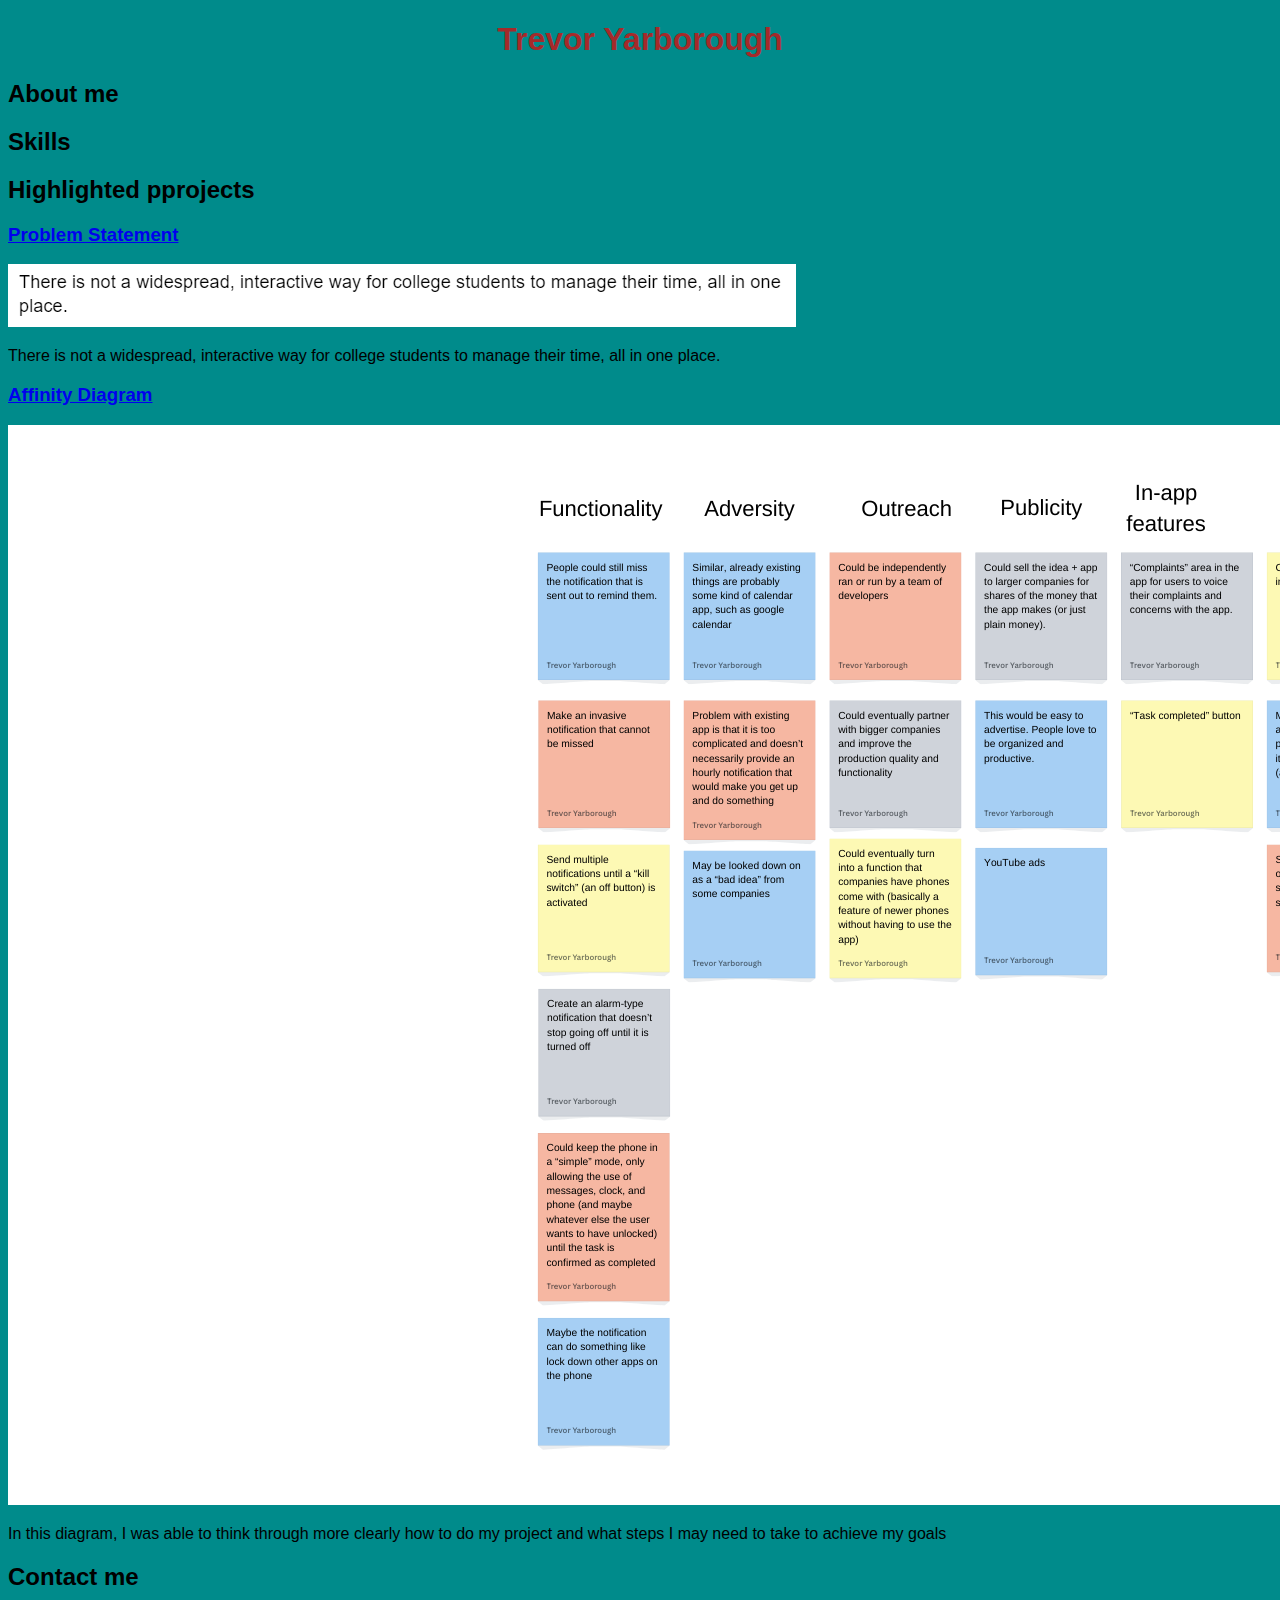
<file: CSCE 190/index.html>
<!DOCTYPE html>
<html>
    <head>
        <title>CSCE 190: Trevor Yarborough</title>
<link rel="stylesheet" href="styles.css">
    </head>
    <body>
        <h1>Trevor Yarborough</h1>

        <div class="about">
            <h2>About me</h2>
        </div>

        <div class="skills">
            <h2>Skills</h2>
        </div>

        <div class="projects">
            <h2>Highlighted pprojects</h2>
            <!-- Problem Statement Assignment -->
            <section class="project">
                <a href="files/problem_statement.pdf">
                    <h3>Problem Statement</h3>
                </a>
                <a href="files/problem_statement.pdf">
                    <img src="images/real-problem-statement.png">
                </a>
                <p>There is not a widespread, interactive way for college students to manage their time, all in one place.</p>
            </section>

            <!--Affinity Diagram Assignment -->
            <section class="project">
                <a href="files/Affinity.pdf">
                    <h3>Affinity Diagram</h3>
                </a>
                <a href="files/Affinity.pdf">
                    <img src="images/Affinity.png">
                </a>
                <p>In this diagram, I was able to think through more clearly how to do my project and what steps I may need to take to achieve my goals</p>
            </section>

        </div>

        <div class="contact">
            <h2>Contact me</h2>
        </div>

    </body>
</html>
</file>
<file: CSCE 190/styles.css>
body{
    background-color: darkcyan;
    font-family: 'Franklin Gothic Medium', 'Arial Narrow', Arial, sans-serif;
}
h1{
    color:brown;
    text-align: center;
    .projects
    { 
        display:flex; 
        flex-wrap:wrap; 
    }
    .project 
    {
        width: 30%;
        margin: 10px;
        padding: 20px 10px;
        background: green;
        border-radius: 25%;
    }
}
</file>
